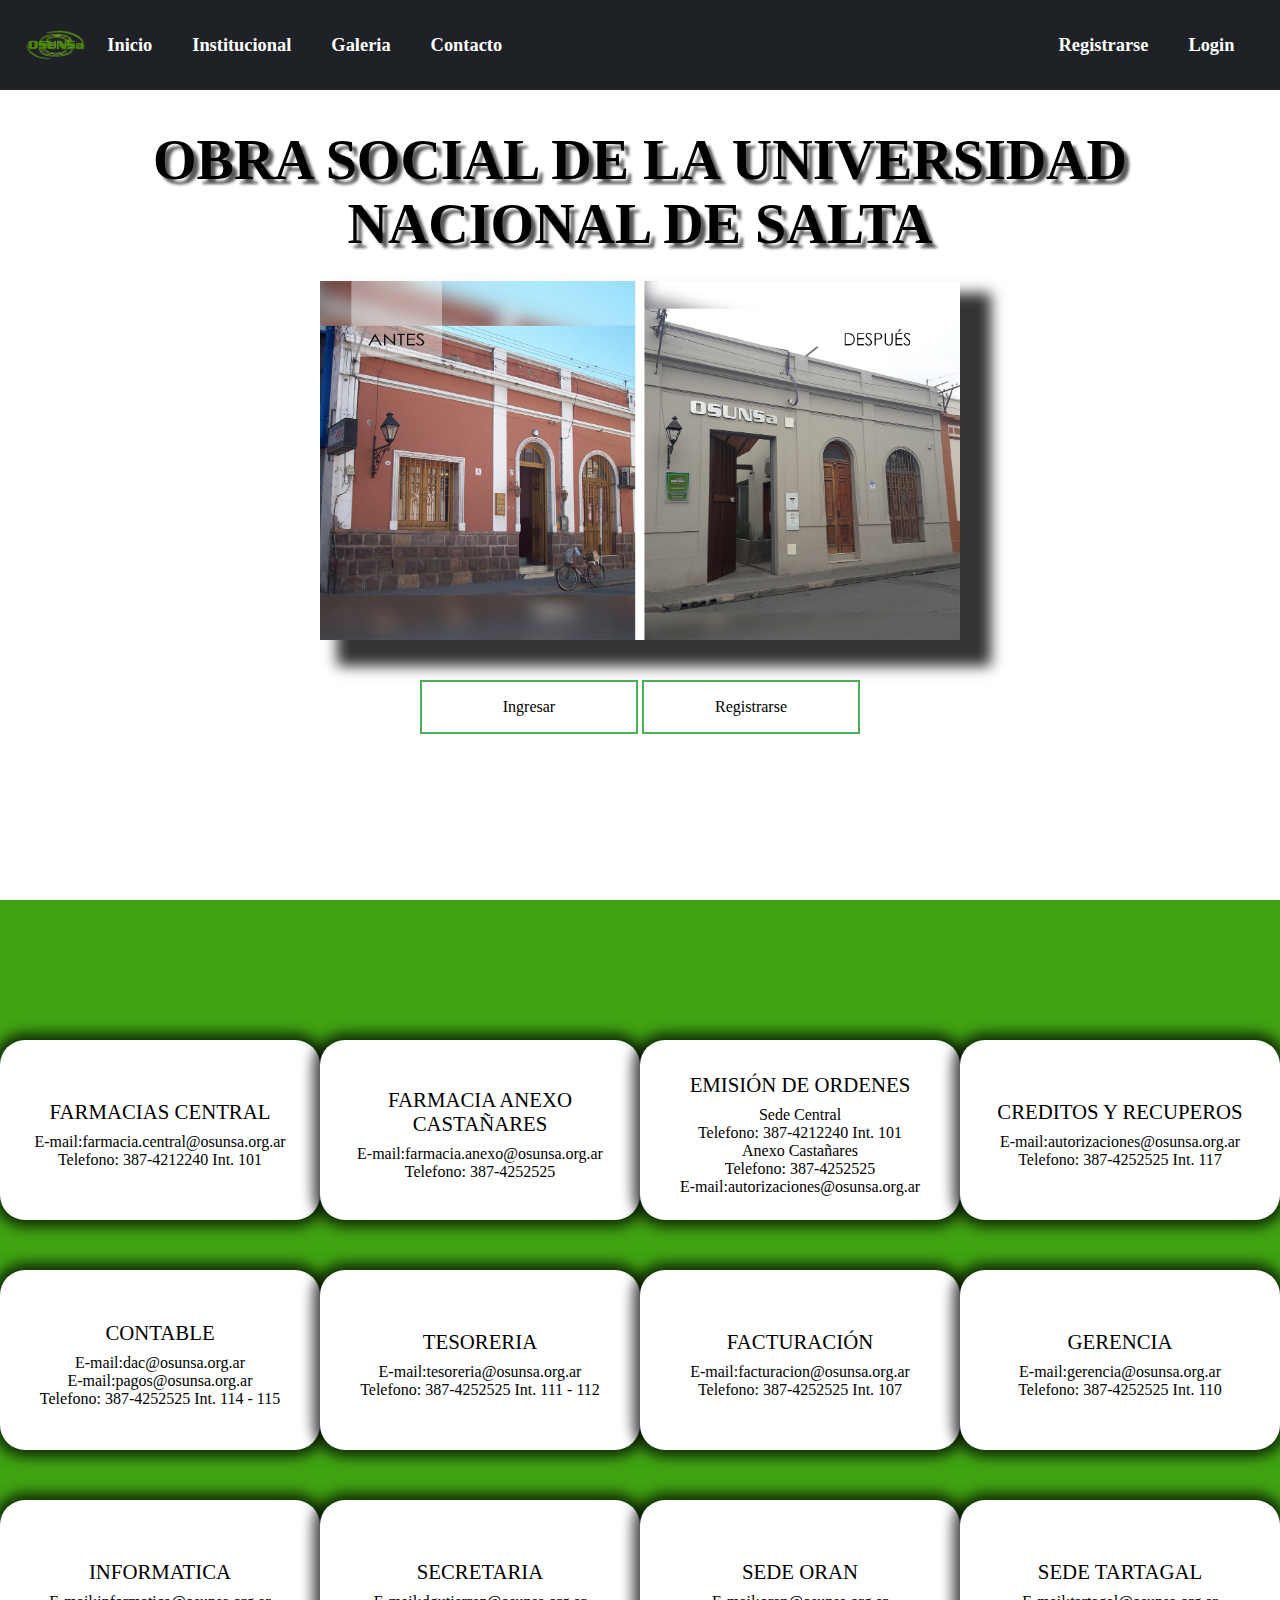
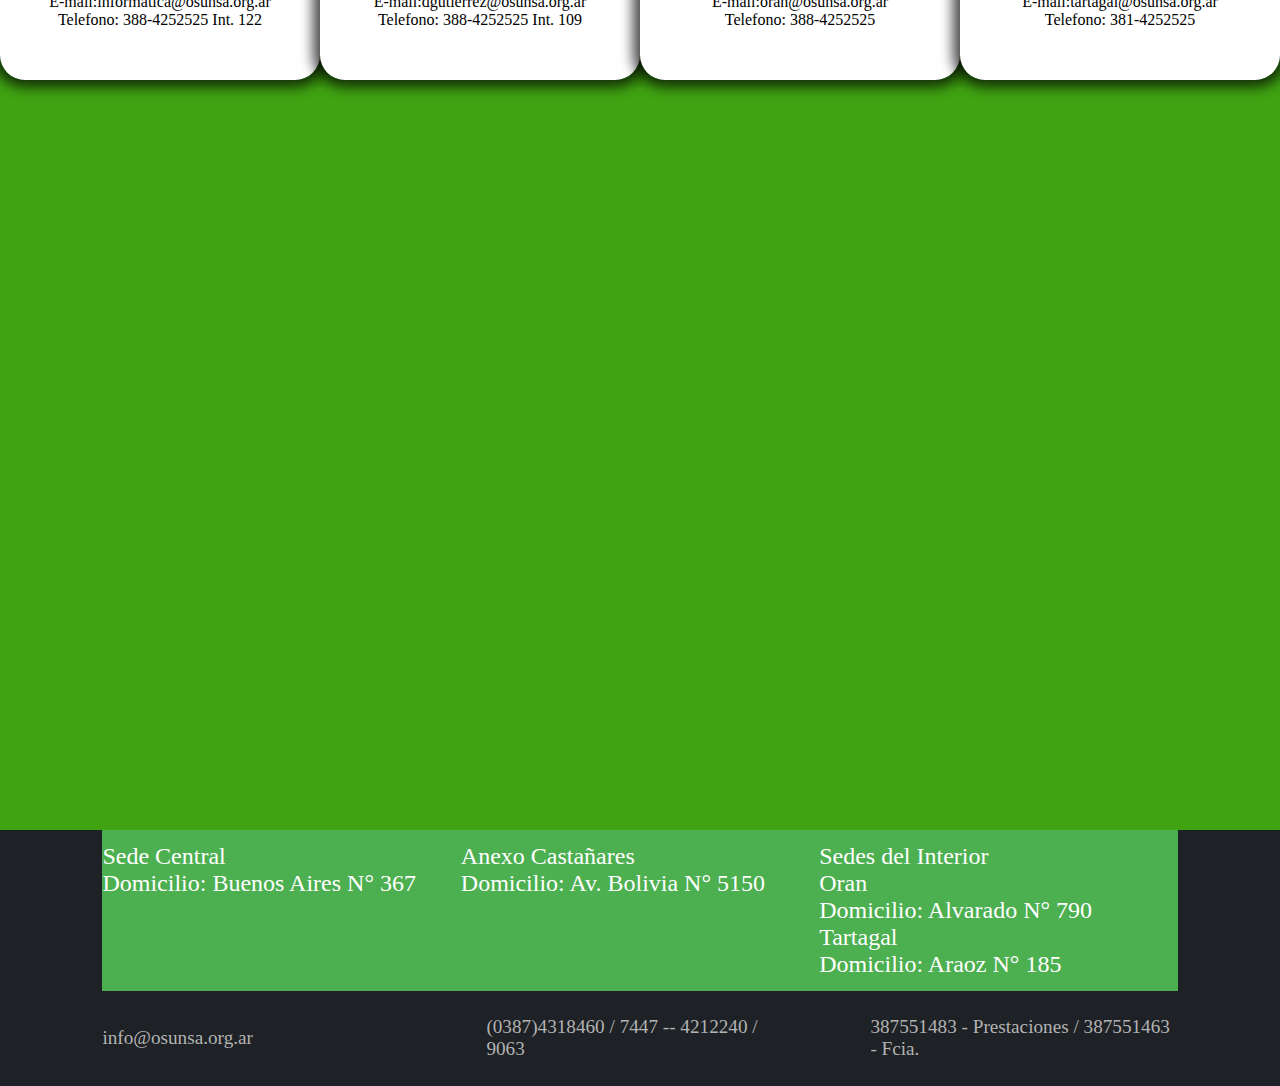
<file: index.html>
<html>
<head>
    <title>Obra Social de la UNSa.</title>
    <link rel="stylesheet" href="index.css">
    <meta name="viewport" content="width=device-width, initial-scale=1.0">
</head>
<body>
    <a name="inicio"></a>
    <header class="header" >
        <nav class="navbar">
            <div class="div-logo">
                <img class="logo-nav" src="./Images/logo-trans.png" alt="">
            </div>
            <ul class="ul-nav nav-menu">
                <li><a href="#inicio">Inicio</a></li>
                <li><a href="">Institucional</a>
                    <ul>
                        <li><a href="./nosotros.html">Quienes somos</a></li>
                        <li><a href="./autoridades.html">Autoridades</a></li>
                        <li><a href="./estatuto.html">Estatuto</a></li>
                        <!-- <li><a href="">Sedes</a></li>
                        <li><a href="">Horario de atención</a></li> -->
                    </ul>
                </li>
                <!-- <li><a href="">Afiliados</a>
                    <ul>
                        <li><a href="">Nuestros afiliados</a></li>
                        <li><a href="">Formularios</a></li>
                    </ul>
                </li>
                <li><a href="">Prestaciones</a>
                    <ul>
                        <li><a href="">Ordinarias</a></li>
                        <li><a href="">Asistenciales</a></li>
                        <li><a href="">Reciprocidad</a></li>
                        <li><a href="">Reintegros</a></li>
                        <li><a href="">Ayudas Sociales</a></li>
                    </ul>
                </li>
                <li><a href="">Programas</a></li>
                <li><a href="">Convenios</a>
                    <ul>
                        <li><a href="">Padrones</a></li>
                        <li><a href="">Clínicas y Sanatorios</a>
                            <ul>
                                <li><a href="">Asociación de Clinicas y Sanatorios</a></li>
                                <li><a href="">Clínica la Merced</a></li>
                                <li><a href="">Clinica San Antonio (Oran)</a></li>
                                <li><a href="">Hosp. Santa Clara</a></li>
                                <li><a href="">IMAC</a></li>
                                <li><a href="">Sanatorio El Carmen</a></li>
                                <li><a href="">Sanatorio San Roque</a></li>
                                <li><a href="">Sanatorio El Parque</a></li>
                            </ul>
                        </li>
                    </ul>
                </li>
                <li><a target="blank" href="http://osunsa.ddns.net:8081/sgapi/">Autogestión</a>
                    <ul>
                        <li><a href="">Sistema de Autogestión</a></li>
                        <li><a href="">Re empadronamiento Online</a></li>
                        <li><a href="">Formulario de Re empadronamiento</a></li>
                    </ul>
                </li>
                <li><a href="">Consulta Afiliación</a></li> -->


                <li><a href="./novedades.html">Galeria</a></li>
                <li><a href="./index.html#contacto">Contacto</a></li>
            </ul>    
            <ul class="ul-nav nav-login">     
                <li><a href="./registrarse.html">Registrarse</a></li>
                <li><a href="./login.html">Login</a></li>
            </ul>
        </nav>
        <div class="portada">
            <div>
                <h1 class="h1-portada">OBRA SOCIAL DE LA UNIVERSIDAD NACIONAL DE SALTA</h1>
            </div>
            <div class="div-img-portada">
                <img class="img-portada" src="./Images/osunsa-portada.jpg" alt="">
                <div class="div-button">
                <a class="button button1 margin" href="./login.html"> Ingresar </a>
                <a class="button button1 margin" href="./registrarse.html">Registrarse </a>
            </div>
            </div>
        </div>

    </header>
    <a name="contacto"></a>
    <section class="section-contact">
        <div class="conteiner-contact">
            <div class="line-contact">
                <div class="contact">
                    <p class="contact-titulo">Farmacias Central</p>
                    <p>E-mail:farmacia.central@osunsa.org.ar</p>
                    <p>Telefono: 387-4212240 Int. 101</p>
                </div>
                <div class="contact">
                    <p class="contact-titulo">Farmacia Anexo Castañares</p>
                    <p>E-mail:farmacia.anexo@osunsa.org.ar</p>
                    <p>Telefono: 387-4252525</p>
                </div>
                <div class="contact">
                    <p class="contact-titulo">Emisión de Ordenes</p>
                    <p>Sede Central</p>
                    <p>Telefono: 387-4212240 Int. 101</p>
                    <p>Anexo Castañares</p>
                    <p>Telefono: 387-4252525</p>
                    <!-- <p>E-mail:prestaciones.asistenciales@osunsa.org.ar</p> -->
                    <p>E-mail:autorizaciones@osunsa.org.ar</p>
                </div>
                <div class="contact">
                    <p class="contact-titulo">Creditos y Recuperos</p>
                    <p>E-mail:autorizaciones@osunsa.org.ar</p>
                    <p>Telefono: 387-4252525 Int. 117</p>
                </div>
            </div>
            <div class="line-contact">
                <div class="contact">
                    <p class="contact-titulo">Contable</p>
                    <p>E-mail:dac@osunsa.org.ar</p>
                    <p>E-mail:pagos@osunsa.org.ar</p>
                    <p>Telefono: 387-4252525 Int. 114 - 115</p>
                </div>
                <div class="contact">
                    <p class="contact-titulo">Tesoreria</p>
                    <p>E-mail:tesoreria@osunsa.org.ar</p>
                    <p>Telefono: 387-4252525 Int. 111 - 112</p>
                </div>
                <div class="contact">
                    <p class="contact-titulo">Facturación</p>
                    <p>E-mail:facturacion@osunsa.org.ar</p>
                    <p>Telefono: 387-4252525 Int. 107</p>
                </div>
                <div class="contact">
                    <p class="contact-titulo">Gerencia</p>
                    <p>E-mail:gerencia@osunsa.org.ar</p>
                    <p>Telefono: 387-4252525 Int. 110</p>
                </div>
            </div>
            <div class="line-contact">
                <div class="contact">
                    <p class="contact-titulo">Informatica</p>
                    <p>E-mail:informatica@osunsa.org.ar</p>
                    <p>Telefono: 388-4252525 Int. 122</p>
                </div>
                <div class="contact">
                    <p class="contact-titulo">Secretaria</p>
                    <p>E-mail:dgutierrez@osunsa.org.ar</p>
                    <p>Telefono: 388-4252525 Int. 109</p>
                </div>
                <div class="contact">
                    <p class="contact-titulo">Sede Oran</p>
                    <p>E-mail:oran@osunsa.org.ar</p>
                    <p>Telefono: 388-4252525</p>
                </div>
                <div class="contact">
                    <p class="contact-titulo">Sede Tartagal</p>
                    <p>E-mail:tartagal@osunsa.org.ar</p>
                    <p>Telefono: 381-4252525</p>
                </div>
            </div>
        </div>
    </section>
</body>
<footer>
    <div class="footer" >
        <div class="footer-domicilios">
            <div class="domicilio">
                <p>Sede Central</p>
                <p>Domicilio: Buenos Aires N° 367</p>
            </div>
            <div class="domicilio">
                <p>Anexo Castañares</p>
                <p>Domicilio: Av. Bolivia N° 5150</p>
            </div>
            <div class="domicilio">
                <p>Sedes del Interior</p>
                <p>Oran</p>
                <p>Domicilio: Alvarado N° 790</p>
                <p>Tartagal</p>
                <p>Domicilio: Araoz N° 185</p>
            </div>
        </div>
        <div class="footer-app">
            <p class="info">info@osunsa.org.ar</p>
            <p class="info">(0387)4318460 / 7447 -- 4212240 / 9063</p>
            <p class="info">387551483 - Prestaciones / 387551463 - Fcia.</p>
        </div>
    </div>
</footer>
</html>
</file>
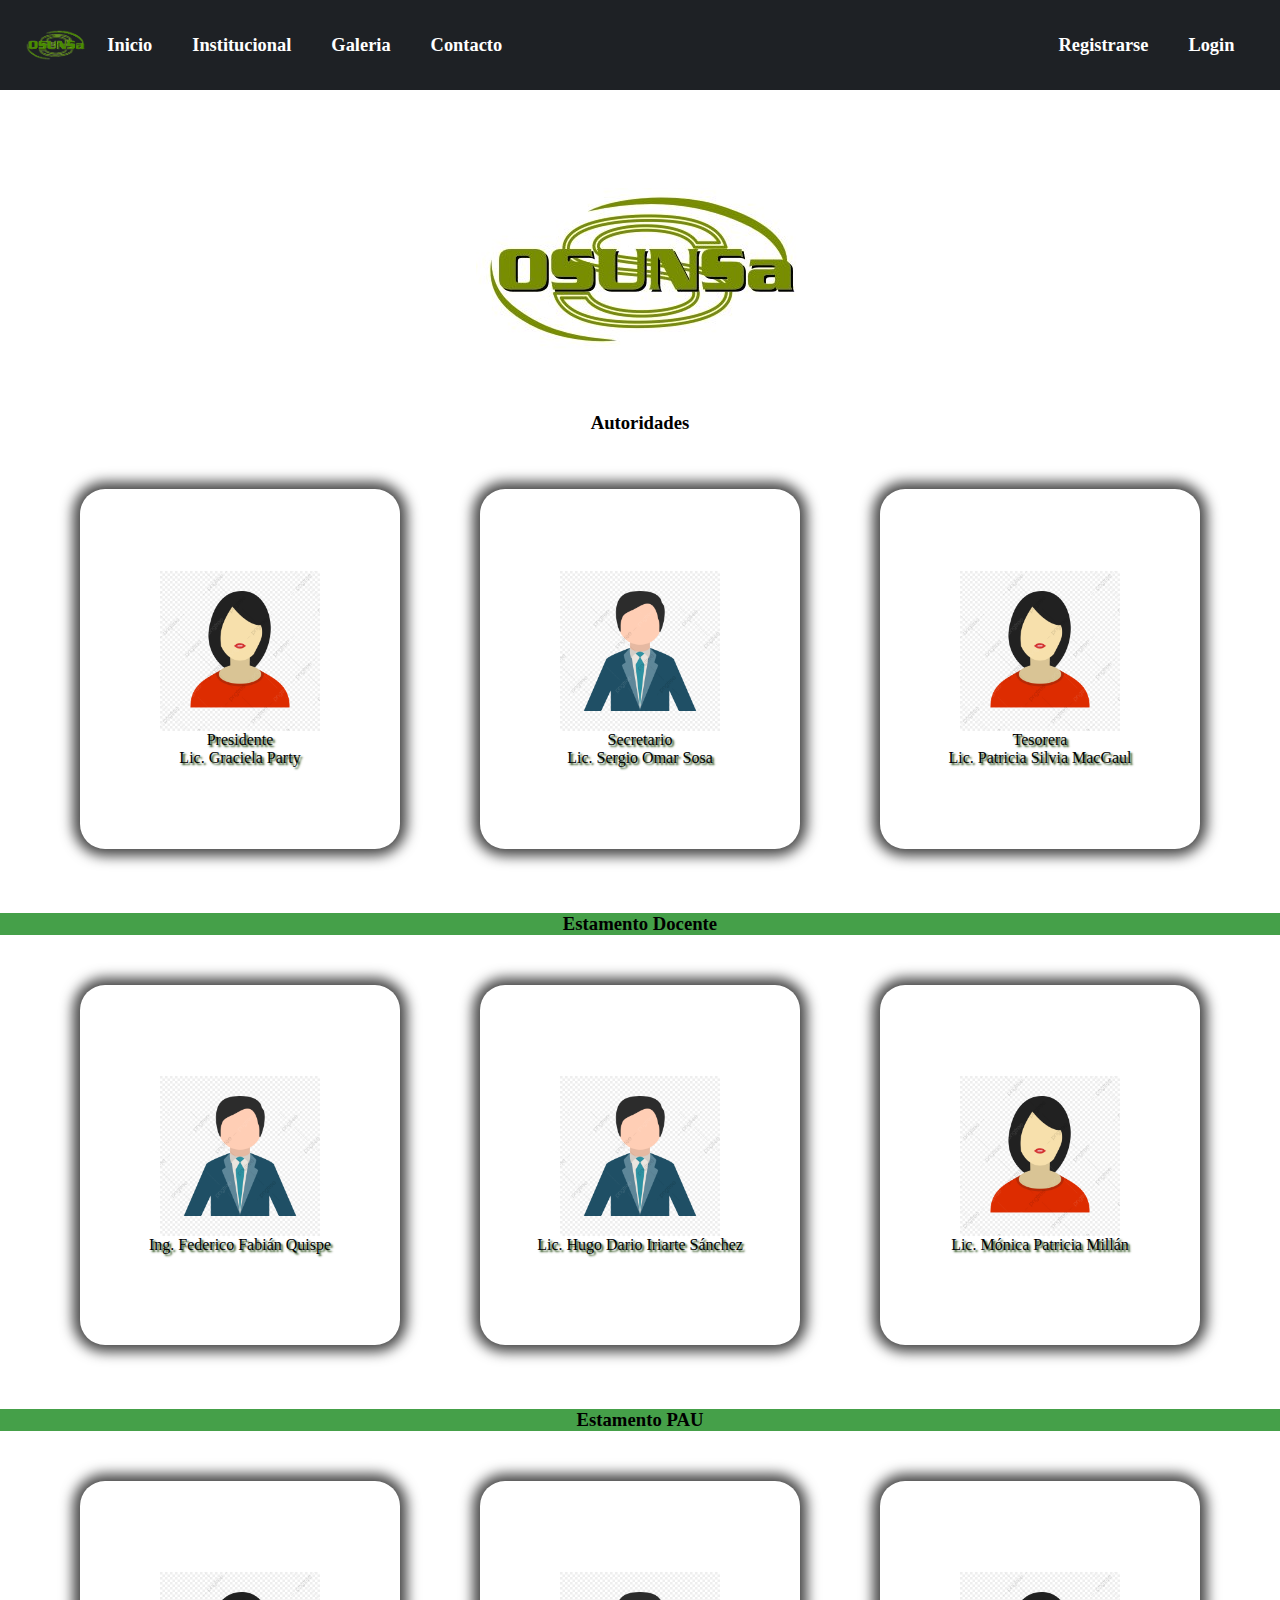
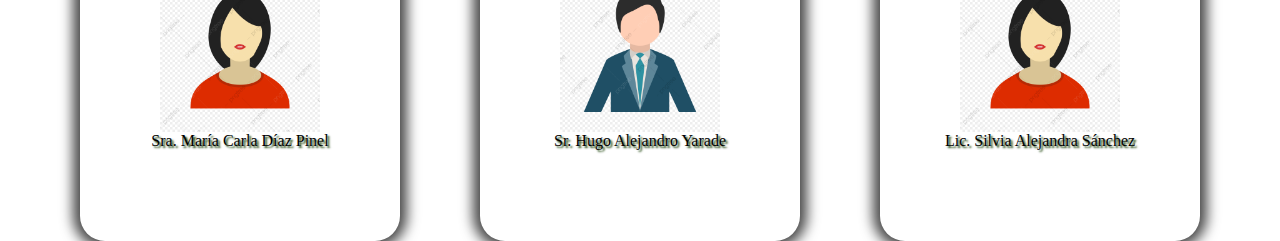
<file: autoridades.html>
<html>
<head>
    <title>Autoridades</title>
    <link rel="stylesheet" href="index.css">
    <meta name="viewport" content="width=device-width, initial-scale=1.0">
</head>

</html>
<body>
    <header class="header" >
        <nav class="navbar">
            <div class="div-logo">
                <img class="logo-nav" src="./Images/logo-trans.png" alt="">
            </div>
            <ul class="ul-nav nav-menu">
                <li><a href="./index.html">Inicio</a></li>
                <li><a href="">Institucional</a>
                    <ul>
                        <li><a href="./nosotros.html">Quienes somos</a></li>
                        <li><a href="./autoridades.html">Autoridades</a></li>
                        <li><a href="./estatuto.html">Estatuto</a></li>
                        <!-- <li><a href="">Sedes</a></li>
                        <li><a href="">Horario de atención</a></li> -->
                    </ul>
                </li>
                <!-- <li><a href="">Afiliados</a>
                    <ul>
                        <li><a href="">Nuestros afiliados</a></li>
                        <li><a href="">Formularios</a></li>
                    </ul>
                </li>
                <li><a href="">Prestaciones</a>
                    <ul>
                        <li><a href="">Ordinarias</a></li>
                        <li><a href="">Asistenciales</a></li>
                        <li><a href="">Reciprocidad</a></li>
                        <li><a href="">Reintegros</a></li>
                        <li><a href="">Ayudas Sociales</a></li>
                    </ul>
                </li>
                <li><a href="">Programas</a></li>
                <li><a href="">Convenios</a>
                    <ul>
                        <li><a href="">Padrones</a></li>
                        <li><a href="">Clínicas y Sanatorios</a>
                            <ul>
                                <li><a href="">Asociación de Clinicas y Sanatorios</a></li>
                                <li><a href="">Clínica la Merced</a></li>
                                <li><a href="">Clinica San Antonio (Oran)</a></li>
                                <li><a href="">Hosp. Santa Clara</a></li>
                                <li><a href="">IMAC</a></li>
                                <li><a href="">Sanatorio El Carmen</a></li>
                                <li><a href="">Sanatorio San Roque</a></li>
                                <li><a href="">Sanatorio El Parque</a></li>
                            </ul>
                        </li>
                    </ul>
                </li>
                <li><a target="blank" href="http://osunsa.ddns.net:8081/sgapi/">Autogestión</a>
                    <ul>
                        <li><a href="">Sistema de Autogestión</a></li>
                        <li><a href="">Re empadronamiento Online</a></li>
                        <li><a href="">Formulario de Re empadronamiento</a></li>
                    </ul>
                </li>
                <li><a href="">Consulta Afiliación</a></li> -->
                <li><a href="./novedades.html">Galeria</a></li>
                <li><a href="./index.html#contacto">Contacto</a></li>
            </ul>    
            <ul class="ul-nav nav-login">     
                <li><a href="./registrarse.html">Registrarse</a></li>
                <li><a href="./login.html">Login</a></li>
            </ul>           
        </nav>
        <div class="portada">
            <div class="reg reg1">
                <div class="registro">
                  <img src="Images/logo_osunsa2.jpg"  alt="" >
                </div>
            </div>
            <h3> Autoridades</h3>
            <div class="section-autoridad">
                <div class="autoridad">
                    <div class="director">
                   
                        <img  class= "fotodirector"src="./Images/avatarmujer.jpg" alt="Image did not load...">
                          
                        <p class="cdtitulo">Presidente</p>
                        <p class="cdtitulo">Lic. Graciela Party</p>
                        
                       </div>
                       <div class="director">
                   
                        <img  class= "fotodirector"src="./Images/avatarvaron.jpg" alt="Image did not load...">
                          
                        <p class="cdtitulo">Secretario</p>
                        <p class="cdtitulo">Lic. Sergio Omar Sosa</p>
                        
                       </div>
                       <div class="director">
                   
                        <img  class= "fotodirector"src="./Images/avatarmujer.jpg" alt="Image did not load...">
                          
                        <p class="cdtitulo">Tesorera</p>
                        <p class="cdtitulo">Lic. Patricia Silvia MacGaul</p>
                        
                       </div>
        
        
        
                </div>
               
                <div class="titulo">
                   <h3 class="cdtitulo"> Estamento Docente</h3>
                </div>
                <div class="autoridad">
                    <div class="director">
                   
                        <img  class= "fotodirector"src="./Images/avatarvaron.jpg" alt="Image did not load...">
                          
                      
                        <p class="cdtitulo">Ing.  Federico Fabián Quispe</p>
                        
                       </div>
                       <div class="director">
                   
                        <img  class= "fotodirector"src="./Images/avatarvaron.jpg" alt="Image did not load...">
                          
                       
                        <p class="cdtitulo">Lic. Hugo Dario Iriarte Sánchez</p>
                        
                       </div>
                       <div class="director">
                   
                        <img  class= "fotodirector"src="./Images/avatarmujer.jpg" alt="Image did not load...">
                          
                        <p class="cdtitulo">Lic. Mónica Patricia Millán</p>
                        
                       </div>
        
        
        
                </div>
                <div class="titulo">
                    <h3 class="cdtitulo"> Estamento PAU</h3>
                 </div>
                 <div class="autoridad">
                    <div class="director">
                   
                        <img  class= "fotodirector"src="./Images/avatarmujer.jpg" alt="Image did not load...">
                          
                  
                        <p class="cdtitulo">Sra. María Carla Díaz Pinel</p>
                        
                       </div>
                       <div class="director">
                   
                        <img  class= "fotodirector"src="./Images/avatarvaron.jpg" alt="Image did not load...">
                         
                        <p class="cdtitulo">Sr. Hugo Alejandro Yarade</p>
                        
                       </div>
                       <div class="director">
                   
                        <img  class= "fotodirector"src="./Images/avatarmujer.jpg" alt="Image did not load...">
                          
                        <p class="cdtitulo">Lic. Silvia Alejandra  Sánchez</p>
                        
                       </div>
        
        
        
                </div>
        
             </div>
        </div>
        <!-- <div class="padre">
            <div class="hijo">
            <div class="fotodirector">
                <img src="/Images/logo_osunsa2.jpg" alt="">
            </div>
            <h3 class="cdtitulo"> Presidente</h3>
            <h4 class="cdnombre">Lic. Party Graciela</h4>
        </div>
        <div class="hijo">
            <div class="fotodirector">

            </div>
            <h3 class="cdtitulo"> Presidente</h3>
            <h4 class="cdnombre">Lic. Party Graciela</h4>
        </div>
        <div class="hijo">
            <div class="fotodirector">

            </div>
            <h3 class="cdtitulo"> Presidente</h3>
            <h4 class="cdnombre">Lic. Party Graciela</h4>
        </div>
        <div class="hijo">
            <div class="fotodirector">

            </div>
            <h3 class="cdtitulo"> Presidente</h3>
            <h4 class="cdnombre">Lic. Party Graciela</h4>
        </div>
        <div class="hijo">
            <div class="fotodirector">

            </div>
            <h3 class="cdtitulo"> Presidente</h3>
            <h4 class="cdnombre">Lic. Party Graciela</h4>
        </div>
        <div class="hijo">
            <div class="fotodirector">

            </div>
            <h3 class="cdtitulo"> Presidente</h3>
            <h4 class="cdnombre">Lic. Party Graciela</h4>
        </div>

        </div> -->
        
    </header>  
</body>
</html>
</html>
</file>
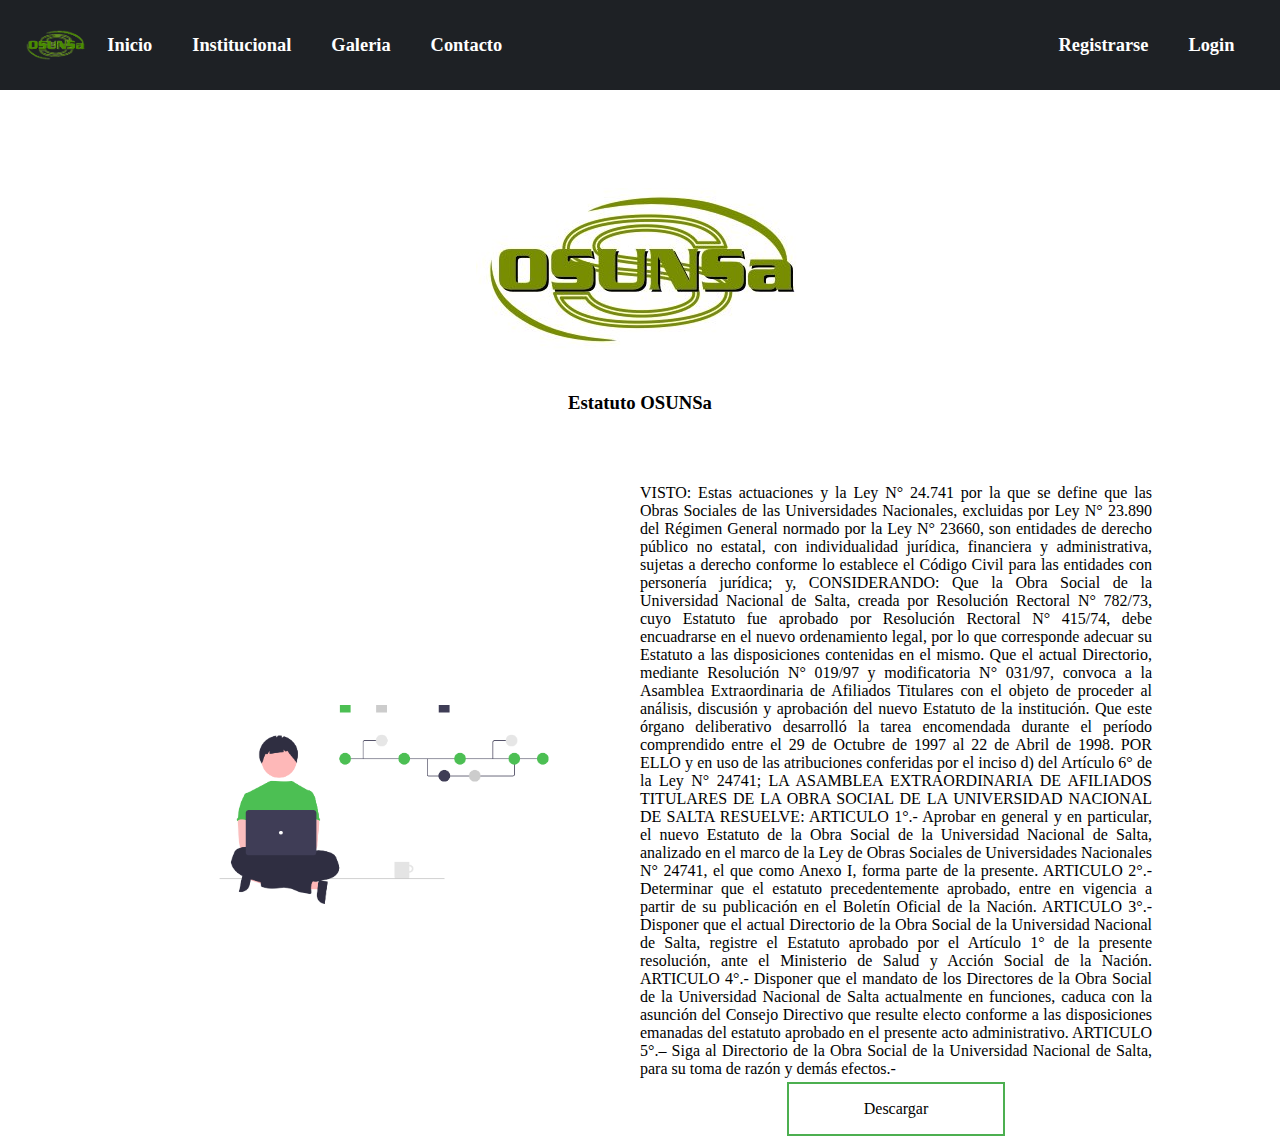
<file: estatuto.html>
<html>
<head>
    <title>Estatuto</title>
    <link rel="stylesheet" href="index.css">
    <meta name="viewport" content="width=device-width, initial-scale=1.0">    
</head>
<body>
    <header class="header" >
        <nav class="navbar">
            <div class="div-logo">
                <img class="logo-nav" src="./Images/logo-trans.png" alt="">
            </div>
            <ul class="ul-nav nav-menu">
                <li><a href="./index.html">Inicio</a></li>
                <li><a href="">Institucional</a>
                    <ul>
                        <li><a href="./nosotros.html">Quienes somos</a></li>
                        <li><a href="./autoridades.html">Autoridades</a></li>
                        <li><a href="./estatuto.html">Estatuto</a></li>
                        <!-- <li><a href="">Sedes</a></li> -->
                        <!-- <li><a href="">Horario de atención</a></li> -->
                    </ul>
                </li>
                <!-- <li><a href="">Afiliados</a>
                    <ul>
                        <li><a href="">Nuestros afiliados</a></li>
                        <li><a href="">Formularios</a></li>
                    </ul>
                </li>
                <li><a href="">Prestaciones</a>
                    <ul>
                        <li><a href="">Ordinarias</a></li>
                        <li><a href="">Asistenciales</a></li>
                        <li><a href="">Reciprocidad</a></li>
                        <li><a href="">Reintegros</a></li>
                        <li><a href="">Ayudas Sociales</a></li>
                    </ul>
                </li>
                <li><a href="">Programas</a></li>
                <li><a href="">Convenios</a>
                    <ul>
                        <li><a href="">Padrones</a></li>
                        <li><a href="">Clínicas y Sanatorios</a>
                            <ul>
                                <li><a href="">Asociación de Clinicas y Sanatorios</a></li>
                                <li><a href="">Clínica la Merced</a></li>
                                <li><a href="">Clinica San Antonio (Oran)</a></li>
                                <li><a href="">Hosp. Santa Clara</a></li>
                                <li><a href="">IMAC</a></li>
                                <li><a href="">Sanatorio El Carmen</a></li>
                                <li><a href="">Sanatorio San Roque</a></li>
                                <li><a href="">Sanatorio El Parque</a></li>
                            </ul>
                        </li>
                    </ul>
                </li>
                <li><a target="blank" href="http://osunsa.ddns.net:8081/sgapi/">Autogestión</a>
                    <ul>
                        <li><a href="">Sistema de Autogestión</a></li>
                        <li><a href="">Re empadronamiento Online</a></li>
                        <li><a href="">Formulario de Re empadronamiento</a></li>
                    </ul>
                </li>
                <li><a href="">Consulta Afiliación</a></li> -->
                <li><a href="./novedades.html">Galeria</a></li>
                <li><a href="./index.html#contacto">Contacto</a></li>
            </ul>    
            <ul class="ul-nav nav-login">     
                <li><a href="./registrarse.html">Registrarse</a></li>
                <li><a href="./login.html">Login</a></li>
            </ul>           
        </nav>
        <div class="portada">
            <div class="reg reg1">
                <div class="registro">
                  <img src="Images/logo_osunsa2.jpg"  alt="" >
                  <h3 class="margin">Estatuto OSUNSa </h3>
                </div>
            </div>
            <div class="registro3">    
                <div class="registro4">   
                <img class="img-estatuto" src="Images/autogestion.png"  alt="" >
            </div> 
                <div class="registro4">
                    <p class="parrafo">
                        VISTO:
Estas actuaciones y la Ley N° 24.741 por la que se define que las Obras Sociales de las Universidades Nacionales, excluidas por Ley N° 23.890 del Régimen General normado por la Ley N° 23660, son entidades de derecho público no estatal, con individualidad jurídica, financiera y administrativa, sujetas a derecho conforme lo establece el Código Civil para las entidades con personería jurídica; y,

CONSIDERANDO:
Que la Obra Social de la Universidad Nacional de Salta, creada por Resolución Rectoral N° 782/73, cuyo Estatuto fue aprobado por Resolución Rectoral N° 415/74, debe encuadrarse en el nuevo ordenamiento legal, por lo que corresponde adecuar su Estatuto a las disposiciones contenidas en el mismo.

Que el actual Directorio, mediante Resolución N° 019/97 y modificatoria N° 031/97, convoca a la Asamblea Extraordinaria de Afiliados Titulares con el objeto de proceder al análisis, discusión y aprobación del nuevo Estatuto de la institución.

Que este órgano deliberativo desarrolló la tarea encomendada durante el período comprendido entre el 29 de Octubre de 1997 al 22 de Abril de 1998.

POR ELLO y en uso de las atribuciones conferidas por el inciso d) del Artículo 6° de la Ley N° 24741;


LA ASAMBLEA EXTRAORDINARIA DE AFILIADOS TITULARES DE LA OBRA SOCIAL DE LA UNIVERSIDAD NACIONAL DE SALTA
RESUELVE:
ARTICULO 1°.- Aprobar en general y en particular, el nuevo Estatuto de la Obra Social de la Universidad Nacional de Salta, analizado en el marco de la Ley de Obras Sociales de Universidades Nacionales N° 24741, el que como Anexo I, forma parte de la presente.

ARTICULO 2°.- Determinar que el estatuto precedentemente aprobado, entre en vigencia a partir de su publicación en el Boletín Oficial de la Nación.

ARTICULO 3°.- Disponer que el actual Directorio de la Obra Social de la Universidad Nacional de Salta, registre el Estatuto aprobado por el Artículo 1° de la presente resolución, ante el Ministerio de Salud y Acción Social de la Nación.

ARTICULO 4°.- Disponer que el mandato de los Directores de la Obra Social de la Universidad Nacional de Salta actualmente en funciones, caduca con la asunción del Consejo Directivo que resulte electo conforme a las disposiciones emanadas del estatuto aprobado en el presente acto administrativo.

ARTICULO 5°.– Siga al Directorio de la Obra Social de la Universidad Nacional de Salta, para su toma de razón y demás efectos.-
                    </p>

                    <a class="button button1" href="">Descargar </a>
                </div>
           
        </div>
    </header>  
</body>
</html>
</file>
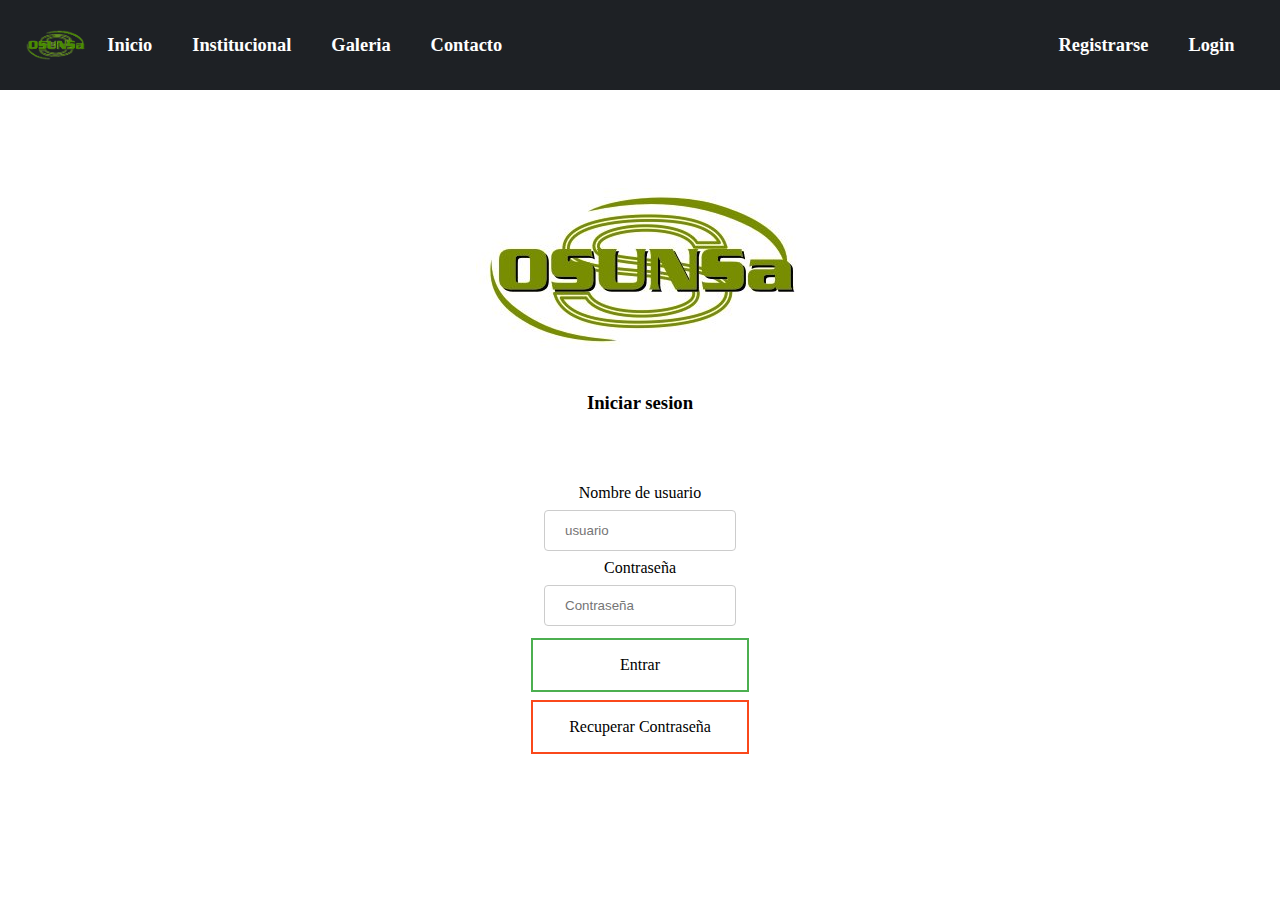
<file: login.html>
<html>
<head>
    <title>Login</title>
    <link rel="stylesheet" href="index.css">
    <meta name="viewport" content="width=device-width, initial-scale=1.0">    
</head>
<body>
    <header class="header" >
        <nav class="navbar">
            <div class="div-logo">
                <img class="logo-nav" src="./Images/logo-trans.png" alt="">
            </div>
            <ul class="ul-nav nav-menu">
                <li><a href="./index.html">Inicio</a></li>
                <li><a href="">Institucional</a>
                    <ul>
                        <li><a href="./nosotros.html">Quienes somos</a></li>
                        <li><a href="./autoridades.html">Autoridades</a></li>
                        <li><a href="./estatuto.html">Estatuto</a></li>
                        <!-- <li><a href="">Sedes</a></li>
                        <li><a href="">Horario de atención</a></li> -->
                    </ul>
                </li>
                <!-- <li><a href="">Afiliados</a>
                    <ul>
                        <li><a href="">Nuestros afiliados</a></li>
                        <li><a href="">Formularios</a></li>
                    </ul>
                </li>
                <li><a href="">Prestaciones</a>
                    <ul>
                        <li><a href="">Ordinarias</a></li>
                        <li><a href="">Asistenciales</a></li>
                        <li><a href="">Reciprocidad</a></li>
                        <li><a href="">Reintegros</a></li>
                        <li><a href="">Ayudas Sociales</a></li>
                    </ul>
                </li>
                <li><a href="">Programas</a></li>
                <li><a href="">Convenios</a>
                    <ul>
                        <li><a href="">Padrones</a></li>
                        <li><a href="">Clínicas y Sanatorios</a>
                            <ul>
                                <li><a href="">Asociación de Clinicas y Sanatorios</a></li>
                                <li><a href="">Clínica la Merced</a></li>
                                <li><a href="">Clinica San Antonio (Oran)</a></li>
                                <li><a href="">Hosp. Santa Clara</a></li>
                                <li><a href="">IMAC</a></li>
                                <li><a href="">Sanatorio El Carmen</a></li>
                                <li><a href="">Sanatorio San Roque</a></li>
                                <li><a href="">Sanatorio El Parque</a></li>
                            </ul>
                        </li>
                    </ul>
                </li>
                <li><a target="blank" href="http://osunsa.ddns.net:8081/sgapi/">Autogestión</a>
                    <ul>
                        <li><a href="">Sistema de Autogestión</a></li>
                        <li><a href="">Re empadronamiento Online</a></li>
                        <li><a href="">Formulario de Re empadronamiento</a></li>
                    </ul>
                </li>
                <li><a href="">Consulta Afiliación</a></li> -->
                <li><a href="./novedades.html">Galeria</a></li>
                <li><a href="./index.html#contacto">Contacto</a></li>
            </ul>    
            <ul class="ul-nav nav-login">     
                <li><a href="./registrarse.html">Registrarse</a></li>
                <li><a href="./login.html">Login</a></li>
            </ul>           
        </nav>
        <div class="portada">
            <div class="reg reg1">
                <div class="registro">
                  <img src="Images/logo_osunsa2.jpg"  alt="" >
                  <h3 class="margin">Iniciar sesion </h3>
                </div>
            </div>
            <div class="reg">
                <div class="registro">
                    <label class="label-login" for="fname">Nombre de usuario</label>
                    <input class="input" type="text" id="fname" name="firstname" placeholder="usuario">
                    
                    <label class="label-login" for="fname">Contraseña</label>
                    <input class="input" type="text" id="fname" name="firstname" placeholder="Contraseña">
            
                    <a class="button button1">Entrar</a>
                    <a class="button button2">Recuperar Contraseña</a>
                </div>
            </div>
        </div>
    </header>  
</body>
</html>
</file>
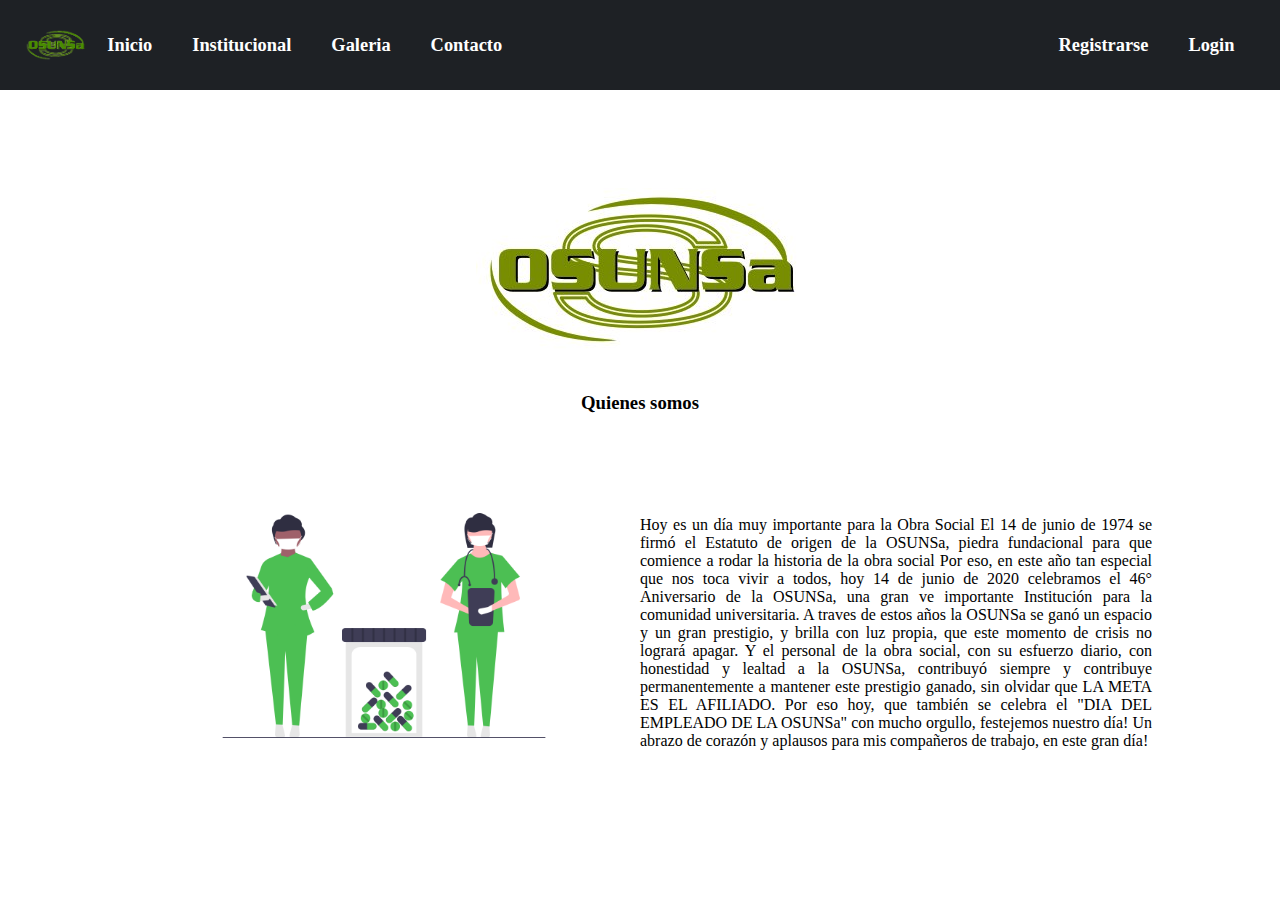
<file: nosotros.html>
<!-- <html>
    <header>
        <link rel="stylesheet" href="index.css">
    </header> -->

<html>
        <head>
            <title>Nosotros</title>
            <link rel="stylesheet" href="index.css">
            <meta name="viewport" content="width=device-width, initial-scale=1.0">    
        </head>
        <body>
            <header class="header" >
                <nav class="navbar">
                    <div class="div-logo">
                        <img class="logo-nav" src="./Images/logo-trans.png" alt="">
                    </div>
                    <ul class="ul-nav nav-menu">
                        <li><a href="./index.html">Inicio</a></li>
                        <li><a href="">Institucional</a>
                            <ul>
                                <li><a href="./nosotros.html">Quienes somos</a></li>
                                <li><a href="./autoridades.html">Autoridades</a></li>
                                <li><a href="./estatuto.html">Estatuto</a></li>
                                <!-- <li><a href="">Sedes</a></li>
                                <li><a href="">Horario de atención</a></li> -->
                            </ul>
                        </li>
                        <!-- <li><a href="">Afiliados</a>
                            <ul>
                                <li><a href="">Nuestros afiliados</a></li>
                                <li><a href="">Formularios</a></li>
                            </ul>
                        </li>
                        <li><a href="">Prestaciones</a>
                            <ul>
                                <li><a href="">Ordinarias</a></li>
                                <li><a href="">Asistenciales</a></li>
                                <li><a href="">Reciprocidad</a></li>
                                <li><a href="">Reintegros</a></li>
                                <li><a href="">Ayudas Sociales</a></li>
                            </ul>
                        </li>
                        <li><a href="">Programas</a></li>
                        <li><a href="">Convenios</a>
                            <ul>
                                <li><a href="">Padrones</a></li>
                                <li><a href="">Clínicas y Sanatorios</a>
                                    <ul>
                                        <li><a href="">Asociación de Clinicas y Sanatorios</a></li>
                                        <li><a href="">Clínica la Merced</a></li>
                                        <li><a href="">Clinica San Antonio (Oran)</a></li>
                                        <li><a href="">Hosp. Santa Clara</a></li>
                                        <li><a href="">IMAC</a></li>
                                        <li><a href="">Sanatorio El Carmen</a></li>
                                        <li><a href="">Sanatorio San Roque</a></li>
                                        <li><a href="">Sanatorio El Parque</a></li>
                                    </ul>
                                </li>
                            </ul>
                        </li>
                        <li><a target="blank" href="http://osunsa.ddns.net:8081/sgapi/">Autogestión</a>
                            <ul>
                                <li><a href="">Sistema de Autogestión</a></li>
                                <li><a href="">Re empadronamiento Online</a></li>
                                <li><a href="">Formulario de Re empadronamiento</a></li>
                            </ul>
                        </li>
                        <li><a href="">Consulta Afiliación</a></li> -->
                        <li><a href="./novedades.html">Galeria</a></li>
                        <li><a href="./index.html#contacto">Contacto</a></li>
                    </ul>    
                    <ul class="ul-nav nav-login">     
                        <li><a href="./registrarse.html">Registrarse</a></li>
                        <li><a href="./login.html">Login</a></li>
                    </ul>           
                </nav>
                <!-- <div class="portada">
                    <div class="reg reg1">
                        <div class="registro">
                          <img src="Images/logo_osunsa2.jpg"  alt="" >
                          <h3 class="margin">Quienes somos </h3>
                        </div>
                    </div>
                    <div class="reg">
                        <div class="registro2">
                        <p class="parrafo">
                            Hoy es un día muy importante para la Obra Social
                            El 14 de junio de 1974 se firmó el Estatuto de origen de la OSUNSa,
                            piedra fundacional para que comience a rodar la historia de la obra social
                            Por eso, en este año tan especial que nos toca vivir a todos, 
                            hoy 14 de junio de 2020 celebramos el 46° Aniversario de la OSUNSa,
                            una gran ve importante Institución para la comunidad universitaria.
                            A traves de estos años la OSUNSa se ganó un espacio y un gran prestigio,
                            y brilla con luz propia, que este momento de crisis no logrará apagar.
                            Y el personal de la obra social, con su esfuerzo diario, con honestidad
                            y lealtad a la OSUNSa, contribuyó siempre y contribuye permanentemente
                            a mantener este prestigio ganado, sin olvidar que LA META ES EL AFILIADO. 
                            Por eso hoy, que también se celebra el "DIA DEL EMPLEADO DE LA OSUNSa"
                            con mucho orgullo, festejemos nuestro día!
                            Un abrazo de corazón y aplausos para mis compañeros de trabajo,
                            en este gran día!
                           
                            
                        </p>
                        <p>
                            Mirta Raquel Escalante
                            Gerente
                        </p>
                        </div>
                    </div>
                </div> -->
                <div class="portada">
                    <div class="reg reg1">
                        <div class="registro">
                          <img src="Images/logo_osunsa2.jpg"  alt="" >
                          <h3 class="margin">Quienes somos </h3>
                        </div>
                    </div>
                    <div class="registro3">    
                        <div class="registro4">   
                        <img class="img-estatuto" src="Images/atencion.png"  alt="" >
                    </div> 
                        <div class="registro4">
                            <p class="parrafo">
                                Hoy es un día muy importante para la Obra Social
                                El 14 de junio de 1974 se firmó el Estatuto de origen de la OSUNSa,
                                piedra fundacional para que comience a rodar la historia de la obra social
                                Por eso, en este año tan especial que nos toca vivir a todos, 
                                hoy 14 de junio de 2020 celebramos el 46° Aniversario de la OSUNSa,
                                una gran ve importante Institución para la comunidad universitaria.
                                A traves de estos años la OSUNSa se ganó un espacio y un gran prestigio,
                                y brilla con luz propia, que este momento de crisis no logrará apagar.
                                Y el personal de la obra social, con su esfuerzo diario, con honestidad
                                y lealtad a la OSUNSa, contribuyó siempre y contribuye permanentemente
                                a mantener este prestigio ganado, sin olvidar que LA META ES EL AFILIADO. 
                                Por eso hoy, que también se celebra el "DIA DEL EMPLEADO DE LA OSUNSa"
                                con mucho orgullo, festejemos nuestro día!
                                Un abrazo de corazón y aplausos para mis compañeros de trabajo,
                                en este gran día!
                            </p>
    
                        </div>
                   
                </div>
            </header>  
        </body>
</html>
<!-- </html> -->
</file>
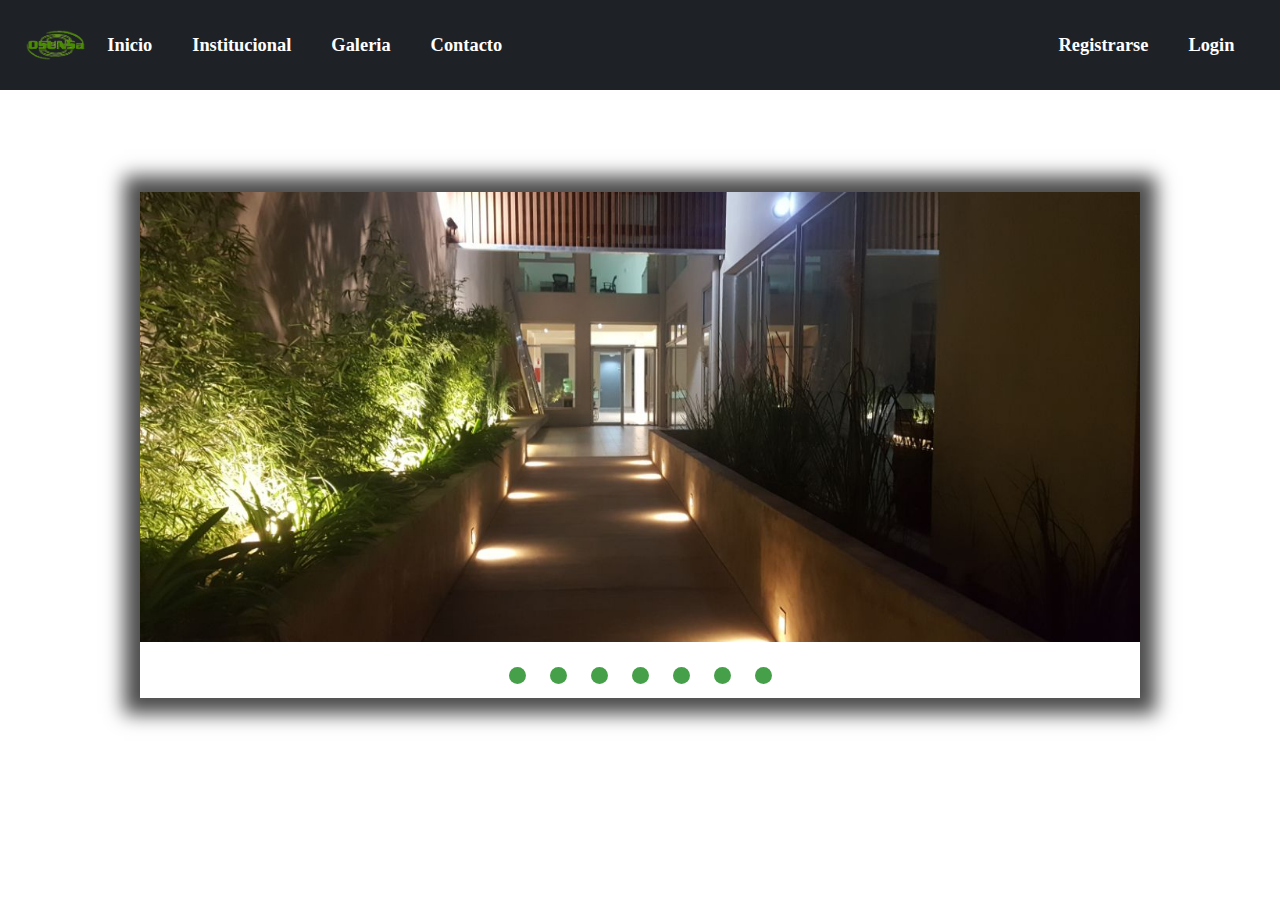
<file: novedades.html>
<html>
    <head>
        <title>Galeria</title>
        <link rel="stylesheet" href="index.css">
        <meta name="viewport" content="width=device-width, initial-scale=1.0">
    </head>
    <body>  
        <nav class="navbar">
            <div class="div-logo">
                <img class="logo-nav" src="./Images/logo-trans.png" alt="">
            </div>
            <ul class="ul-nav nav-menu">
                  <li><a href="./index.html">Inicio</a></li>
                  <li><a href="">Institucional</a>
                      <ul>
                        <li><a href="./nosotros.html">Quienes somos</a></li>
                        <li><a href="./autoridades.html">Autoridades</a></li>
                        <li><a href="./estatuto.html">Estatuto</a></li>
                          <!-- <li><a href="">Sedes</a></li>
                          <li><a href="">Horario de atención</a></li> -->
                      </ul>
                  </li>
                  <!-- <li><a href="">Afiliados</a>
                      <ul>
                          <li><a href="">Nuestros afiliados</a></li>
                          <li><a href="">Formularios</a></li>
                      </ul>
                  </li>
                  <li><a href="">Prestaciones</a>
                      <ul>
                          <li><a href="">Ordinarias</a></li>
                          <li><a href="">Asistenciales</a></li>
                          <li><a href="">Reciprocidad</a></li>
                          <li><a href="">Reintegros</a></li>
                          <li><a href="">Ayudas Sociales</a></li>
                      </ul>
                  </li>
                  <li><a href="">Programas</a></li>
                  <li><a href="">Convenios</a>
                      <ul>
                          <li><a href="">Padrones</a></li>
                          <li><a href="">Clínicas y Sanatorios</a>
                              <ul>
                                  <li><a href="">Asociación de Clinicas y Sanatorios</a></li>
                                  <li><a href="">Clínica la Merced</a></li>
                                  <li><a href="">Clinica San Antonio (Oran)</a></li>
                                  <li><a href="">Hosp. Santa Clara</a></li>
                                  <li><a href="">IMAC</a></li>
                                  <li><a href="">Sanatorio El Carmen</a></li>
                                  <li><a href="">Sanatorio San Roque</a></li>
                                  <li><a href="">Sanatorio El Parque</a></li>
                              </ul>
                          </li>
                      </ul>
                  </li>
                  <li><a target="blank" href="http://osunsa.ddns.net:8081/sgapi/">Autogestión</a>
                      <ul>
                          <li><a href="">Sistema de Autogestión</a></li>
                          <li><a href="">Re empadronamiento Online</a></li>
                          <li><a href="">Formulario de Re empadronamiento</a></li>
                      </ul>
                  </li>
                  <li><a href="">Consulta Afiliación</a></li> -->
                  <li><a href="">Galeria</a></li>
                  <li><a href="./index.html#contacto">Contacto</a></li>
                </ul>    
                <ul class="ul-nav nav-login">     
                    <li><a href="./registrarse.html">Registrarse</a></li>
                    <li><a href="./login.html">Login</a></li>
                </ul>             
        </nav>
        <div class="pag">
            <div class="container">  
                <ul class="slider">
                  <li id="slide1">
                    <img src="./Images/osunsa3.jpg"/>
                  </li>
                  <li id="slide2">
                    <img src="./Images/osunsa.jpg">
                  </li>
                  <li id="slide3">
                    <img src="./Images/osunsa2.jpg"/>
                  </li>                  
                  <li id="slide4">
                    <img src="./Images/osunsa4.jpg"/>
                  </li>
                  <li id="slide5">
                    <img src="./Images/osunsa5.jpg"/>
                  </li>
                  <li id="slide6">
                    <img src="./Images/osunsa6.jpg"/>
                  </li>
                  <li id="slide7">
                    <img src="./Images/osunsa7.jpg"/>
                  </li>
                </ul>                
                <ul class="menu">
                  <li>
                    <a href="#slide1"></a>
                  </li>
                  <li>
                    <a href="#slide2"></a>
                  </li>
                   <li>
                    <a href="#slide3"></a>
                  </li>
                  <li>
                    <a href="#slide4"></a>
                  </li>
                  <li>
                    <a href="#slide5"></a>
                  </li>
                   <li>
                    <a href="#slide6"></a>
                  </li>
                  <li>
                    <a href="#slide7"></a>
                  </li>                  
                </ul>                
            </div>
        </div>
    </body>
</html>
</file>
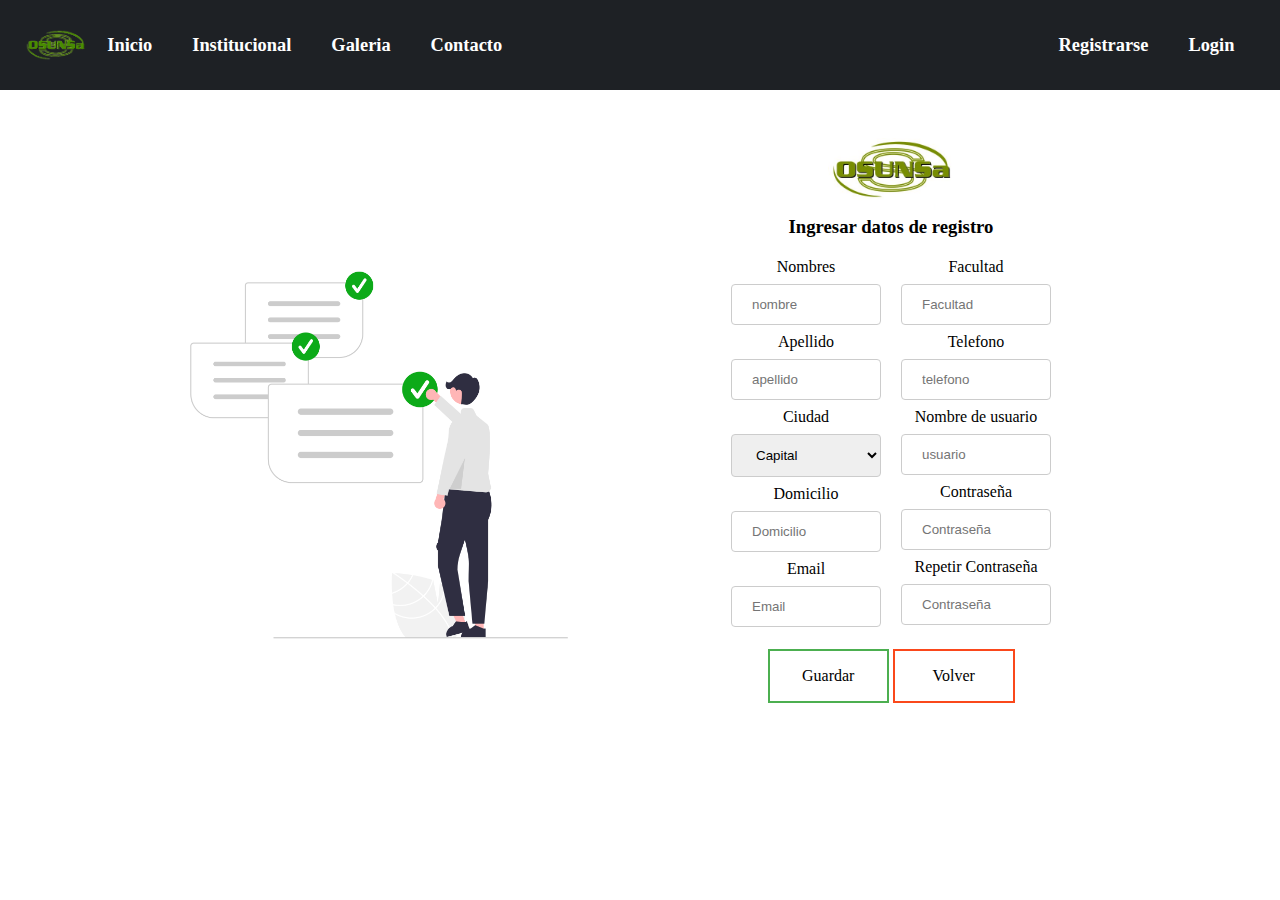
<file: registrarse.html>
<html>
    <head>
        <title>Registrarse</title>
        <link rel="stylesheet" href="index.css">
        <meta name="viewport" content="width=device-width, initial-scale=1.0">
    </head>
    <body>   
      <nav class="navbar">
        <div class="div-logo">
            <img class="logo-nav" src="./Images/logo-trans.png" alt="">
        </div>
        <ul class="ul-nav nav-menu">
            <li><a href="./index.html">Inicio</a></li>
            <li><a href="">Institucional</a>
                <ul>
                    <li><a href="./nosotros.html">Quienes somos</a></li>
                    <li><a href="./autoridades.html">Autoridades</a></li>
                    <li><a href="./estatuto.html">Estatuto</a></li>
                    <!-- <li><a href="">Sedes</a></li>
                    <li><a href="">Horario de atención</a></li> -->
                </ul>
            </li>
            <!-- <li><a href="">Afiliados</a>
                <ul>
                    <li><a href="">Nuestros afiliados</a></li>
                    <li><a href="">Formularios</a></li>
                </ul>
            </li>
            <li><a href="">Prestaciones</a>
                <ul>
                    <li><a href="">Ordinarias</a></li>
                    <li><a href="">Asistenciales</a></li>
                    <li><a href="">Reciprocidad</a></li>
                    <li><a href="">Reintegros</a></li>
                    <li><a href="">Ayudas Sociales</a></li>
                </ul>
            </li>
            <li><a href="">Programas</a></li>
            <li><a href="">Convenios</a>
                <ul>
                    <li><a href="">Padrones</a></li>
                    <li><a href="">Clínicas y Sanatorios</a>
                        <ul>
                            <li><a href="">Asociación de Clinicas y Sanatorios</a></li>
                            <li><a href="">Clínica la Merced</a></li>
                            <li><a href="">Clinica San Antonio (Oran)</a></li>
                            <li><a href="">Hosp. Santa Clara</a></li>
                            <li><a href="">IMAC</a></li>
                            <li><a href="">Sanatorio El Carmen</a></li>
                            <li><a href="">Sanatorio San Roque</a></li>
                            <li><a href="">Sanatorio El Parque</a></li>
                        </ul>
                    </li>
                </ul>
            </li>
            <li><a target="blank" href="http://osunsa.ddns.net:8081/sgapi/">Autogestión</a>
                <ul>
                    <li><a href="">Sistema de Autogestión</a></li>
                    <li><a href="">Re empadronamiento Online</a></li>
                    <li><a href="">Formulario de Re empadronamiento</a></li>
                </ul>
            </li>
            <li><a href="">Consulta Afiliación</a></li> -->
            <li><a href="./novedades.html">Galeria</a></li>
            <li><a href="./index.html#contacto">Contacto</a></li>
        </ul>    
        <ul class="ul-nav nav-login">     
            <li><a href="./registrarse.html">Registrarse</a></li>
            <li><a href="./login.html">Login</a></li>
        </ul>          
    </nav>
      <div class="portada-registro">       
        <div class="div-reg">          
            <img class="imagenregistro" src="./Images/persona .png" alt="">          
        </div>
        <div class="registro">        
          <img class="img-registro" src="Images/logo_osunsa2.jpg"  alt="" >
          <h3 class="h3-registro">Ingresar datos de registro </h3>
        <div class="registro">
          <!-- <form action="/action_page.php"> -->
          <div class="columna">
            <div class="registro" > 
            <label for="fname">Nombres</label>
            <input type="text" id="fname" name="firstname" placeholder="nombre">
        
            <label for="lname">Apellido</label>
            <input type="text" id="lname" name="lastname" placeholder="apellido">
        
            <label for="country">Ciudad</label>
            <select id="country" name="country">
              <option value="australia">Capital</option>
              <option value="canada">Oran</option>
              <option value="usa">Tartagal</option>
            </select>          

            <label for="fname">Domicilio</label>
            <input type="text" id="fname" name="firstname" placeholder="Domicilio">
        
            <label for="lname">Email</label>
            <input type="text" id="lname" name="lastname" placeholder="Email">
           </div>
           <div class="registro">
            <label for="fname">Facultad</label>
            <input type="text" id="fname" name="firstname" placeholder="Facultad">
        
            <label for="lname">Telefono</label>
            <input type="text" id="lname" name="lastname" placeholder="telefono">
            
            <label for="fname">Nombre de usuario</label>
            <input type="text" id="fname" name="firstname" placeholder="usuario">
            
            <label for="fname">Contraseña</label>
            <input type="text" id="fname" name="firstname" placeholder="Contraseña">

            <label for="fname">Repetir Contraseña</label>
            <input type="text" id="fname" name="firstname" placeholder="Contraseña">
          </div>
        
        </div>
           <div class="botones">
              <a class="button button1"> Guardar </a>
              <a class="button button2" href="./index.html"> Volver </a>
            </div>
        </div>     
      </div>
    </div> 
 
    </body>
    
</html>
</file>
<file: index.css>
*{
    margin: 0;
    padding: 0;
}
ul, ol {
    list-style: none;
}

.header {
    width: 100%; /*ancho*/
    height: 100vh; /*alto  px (pixeles - no responsive) vh(para responsive) %(responsive)*/
    /* background: #40a312;  fallback for old browsers */
    /* background: linear-gradient(to right,#40a312 ,#42a542 ); W3C, IE 10+/ Edge, Firefox 16+, Chrome 26+, Opera 12+, Safari 7+ */
    /* background: -webkit-linear-gradient(to right, #42a542, #40a312);   */ 
    background-color: white;
/* 
     background: #56ab2f;  /* fallback for old browsers */
     /* background: -webkit-linear-gradient(to right, #a8e063, #56ab2f);  Chrome 10-25, Safari 5.1-6 */
     /* background: linear-gradient(to right, #a8e063, #56ab2f);  W3C, IE 10+/ Edge, Firefox 16+, Chrome 26+, Opera 12+, Safari 7+  */ 
}
.navbar {
    width: 100%;
    height: 10vh;
    display: flex;
    align-items: center;
    position: fixed;
    background-color: rgb(30, 33, 37);
}
.div-logo {
    width: 8%;
    margin-left: 25px;
    /* padding: 20px; */
}
.logo-nav {
    width: 100%;
    min-width: 60px;
    /*padding-right: 10px;
    /*object-fit: none; /*permite que la imagen no se desfigure */
}
.ul-nav {
    width: 75%;
    height: 100%;
    list-style: none;
    display: flex;
    align-items: center;
}
.nav-menu {
    display: flex;
    justify-content: flex-start;
}
.nav-login {
    display: flex;
    justify-content: flex-end;
    margin-right: 2%;
}
.ul-nav li a {
    text-decoration:none;
    color: white;
    font-weight: 800; 
    font-size: 115%;
    padding: 8px 20px ;
    display: block;
}
.ul-nav > li {
    float:left
}
.ul-nav li ul {
    display: none;
    position: absolute;
    min-width: 200px;
}

.ul-nav li a:hover {
    color: black;
    /*border-bottom: 4px solid black;*/
    transition: 0.2s;
    text-decoration: underline 3px black;
    /*background-color: rgb(122, 197, 122);
    border-radius: 20px;*/
}
.ul-nav li:hover > ul {
    display: block ;
    background-color: #4CAF50
}
.ul-nav li:hover {
    background-color: #4CAF50
}

.ul-nav li ul li {
    position: relative;
}
.ul-nav li ul li ul {
    right: -318px;
    top: 0px;
}

.portada {
    background-color: white;
    display: flex;
    height: 70vh;
    flex-direction: column;
    align-items: center;
    padding-top: 7%;
}

.h1-portada{
    margin-bottom: 25px;
    font-size: 4rem;
    color: black;
    text-shadow: 5px 5px 3px rgb(90, 90, 90);
    font-family: Cambria, Cochin, Georgia, Times, 'Times New Roman', serif;
    text-align: center;
}
.div-img-portada {
    display: flex;
    justify-content: center;
    /*width: 80%;*/
    flex-direction: column;
    align-items: center;
}
.img-portada {
    width: 50%;
    -webkit-box-shadow: 24px 19px 13px 7px rgba(0,0,0,0.8);
    -moz-box-shadow: 24px 19px 13px 7px rgba(0,0,0,0.8);
    box-shadow: 24px 19px 13px 7px rgba(0,0,0,0.8);
}

.section-contact {
    height: 100vh; /*alto  px (pixeles - no responsive) vh(para responsive) %(responsive)*/
    background: #40a312;  /* fallback for old browsers */
    background: linear-gradient(to right,#40a312 ,#40a312 ); /* W3C, IE 10+/ Edge, Firefox 16+, Chrome 26+, Opera 12+, Safari 7+ */
    background: -webkit-linear-gradient(to right, #40a312, #40a312);  /* Chrome 10-25, Safari 5.1-6 */
}
.conteiner-contact {
    padding-top: 7%;
    display: flex;
    justify-content: space-between;
    width: 100%;
    align-items: center;
    flex-wrap:wrap;
}

.line-contact {
    width: 100%;
    display: flex;
    justify-content: space-evenly;
    flex-wrap: wrap;
}

.contact {
    width: 20%;
    height: 20vh;
    color: black;
    background-color: white;
    /* text-shadow: 2px 2px 2px #173f05; */
    margin-top: 50px;
    -webkit-box-shadow: 0px 0px 13px 7px rgba(0,0,0,0.73);
    -moz-box-shadow: 0px 0px 13px 7px rgba(0,0,0,0.73);
    box-shadow: 0px 0px 13px 7px rgba(0,0,0,0.73);
    border-radius: 25px;
    display: flex;
    align-items: center;
    justify-content: center;
    flex-direction: column;
    min-width: 320px;
    flex-wrap: wrap;
}

.contact-titulo {
    text-transform: uppercase;
    font-size: 1.3rem;
    padding:3%;
    text-align: center;
}

.footer {
    background-color: rgb(30, 33, 37);
}

.footer-domicilios {
    display: flex;
    justify-content:center;
    flex-wrap: wrap;
}

.domicilio {
    display: flex;
    flex-direction: column;
    padding-top: 1%;
    padding-bottom: 1%;
    width: 28%;
    background-color:#4CAF50;
    color: white;
    font-size: 1.5rem;
}

.footer-app {
    display: flex;
    align-items: center;
    justify-content: space-evenly;
    padding: 2%;

}
 .info {
     width: 25%;
     color: rgb(179, 179, 179);
     font-size: 1.2rem;
 }
 .button {
    background-color: #4CAF50; /* Green */
    border: none;
    color: white;
    padding: 16px 32px;
    text-align: center;
    text-decoration: none;
    display: inline-block;
    font-size: 16px;
    margin: 4px 2px;
    transition-duration: 0.14s;
    cursor: pointer;
    width: 150px;
}
  
.div-button {
    display: flex;
    align-items: center;
}
.button1 {
    background-color: white; 
    color: black; 
    border: 2px solid #4CAF50;
}

.button1:hover {
    background-color: #4CAF50;
    color: white;
}

.button2{
    background-color: white; 
    color: black; 
    border: 2px solid #fa481b;
}

.button2:hover {
    background-color: #fa481b;
    color: white;
}
.margin{
      margin-top: 40px;
      text-align: center;
}
 
input[type=text], select {
    width: 100%;
    padding: 12px 20px;
    min-width: 150px;
    margin: 8px 0;
    display: inline-block;
    border: 1px solid #ccc;
    border-radius: 4px;
    box-sizing: border-box;
}
  
input[type=submit] {
    width: 100%;
    background-color: #4CAF50;
    color: white;
    padding: 14px 20px;
    margin: 8px 0;
    border: none;
    border-radius: 4px;
    cursor: pointer;
}
.label-login {
    text-align: center;
}

input[type=submit]:hover {
    background-color: #45a049;
}
  
input[type=arats]:hover {
    background-color: #fa481b;
}
  
input[type=atras] {
    width: 100%;
    background-color: #fa481b;
    color: white;
    padding: 14px 20px;
    margin: 8px 0;
    border: none;
    border-radius: 4px;
    cursor: pointer;
}  
  
.div {
    border-radius: 5px;
    background-color: #f2f2f2;
    padding: 20px;
}
.portada-registro{
      display: flex;
      padding: 7%;
      justify-content: center;
      height: 70vh;
}
.reg{     
  /* margin: 3%; */
    width: 30%;
    display: flex;
    justify-content: center;
}
.div-reg {
    width: 50%;
}
.imagenregistro{
    width: 100%;
}
.registro{
     width: 50%;
     display: flex;
     flex-direction: column;
     align-items: center;
     margin: 10px;
}
.h3-registro {
    text-align: center;
}
.img-registro {
      width: 25%;
      margin-bottom: 15px;      
}
.botones{
      display: flex;
      justify-content: center;
      width: 100%;
      align-items: center;
} 
.reg1{
      margin: 50px;
}
.input {
      max-width: 300px;
}

.columna{
    display: flex;
}


/* SLIDER */
.pag {
    padding-top: 15%;
}
.container {
    margin: auto;
    background-color: white;
    width: 1000px;
    box-shadow: 0px 0px 18px 16px rgba(0,0,0,0.7);
    -webkit-box-shadow: 0px 0px 18px 16px rgba(0,0,0,0.7);
    -moz-box-shadow: 0px 0px 18px 16px rgba(0,0,0,0.7);
}
ul, li {
    padding: 0;
    margin: 0;
    list-style: none;
}
  
ul.slider{
    position: relative;
    width: 1000px;
    height: 450px;
}
  
ul.slider li {
      position: absolute;
      left: 0px;
      top: 0px;
      opacity: 0;
      width: inherit;
      height: inherit;
      transition: opacity .5s;
      background:#fff;
}
  
ul.slider li img{
    width: 100%;
    height: 450px;
    object-fit: cover;
}
  
ul.slider li:first-child {
      opacity: 1; /*Se muestra el primer li*/
}
  
ul.slider li:target {
      opacity: 1; /*Se muestran los siguientes li */
}
  
.menu{
    text-align: center;
    margin: 15px;
}
  
.menu li{
    display: inline-block;
    text-align: center;
}
  
.menu li a{
    display: inline-block;
    color: white;
    text-decoration: none;
    background-color: #45a049;
    padding: 8px;
    margin: 10px;
    width: 1px;
    height: 1px;
    font-size: 20px;
    border-radius: 100%;
}
/* SLIDER */


/*********** MEDIA QUERIS ***********/

@media (min-width: 640px) and (max-width: 1280px){
    .section-contact {
        height: 170vh;
    }
}
@media (max-width: 639px) {
    .section-contact {
        height: 330vh;
    }
    .div-button {
        display: flex;
        flex-direction: column;
        align-items: center;
        justify-content: center;
    }
    .margin {
        margin-top: 30px;
    }
    .portada-registro {
        align-items: center;
        padding-top: 35%
    }
}
@media (min-width: 1100px) and (max-width: 1450px) {
    .portada {
        padding-top: 10%;
    }  
    .h1-portada {
        font-size: 3.5rem;
    }  
    .portada-registro {
        padding: 10%;
    }    
    .div-reg {
        padding-top: 10%;
    }

}
@media (min-width:750px) and (max-width: 1099px) {
    .portada {
        padding-top: 15%;
    }  
    .h1-portada {
        font-size: 3rem;
    }  
    .div-logo {
        width: 12%;
    }
    .pag {
        padding-top: 20%;
    }  
    .container {
        width: 600px;
    }
    ul.slider {
        width: 600px;
        height: 200px;
    }
    ul.slider li img {
        height: 200px;
    }
    .portada-registro {
        align-items: center;
        padding-top: 12%
    }    
    .div-reg {
        padding-top: 15%;
    }
    .img-registro {
        width: 50%;
    }
}
@media (max-width: 749px) {
    .portada {
        padding-top: 25%;
    }  
    .h1-portada {
        font-size: 1.7rem;
    }
    .navbar {
        flex-direction: column;
        height: 12vh;
    }
    .nav-login {
        justify-content: center;
    }
    .nav-menu {
        justify-content: center;
    }
    .ul-nav li a {
        font-size: 0.8rem;
    }
    .pag {
        padding-top: 30%;
    } 
    .container {
        width: 380px;
    }
    ul.slider {
        width: 380px;
        height: 200px;
    }
    ul.slider li img {
        height: 200px;
    }
    .portada-registro {
        align-items: center;
        padding-top: 35%
    }
    .div-reg {
        opacity: 0;
        width: 0;
    }
    .registro {
        margin: 20px;
    }
    .img-registro {
        display: none;
    }
    .div-logo {
        display: flex;
        flex-direction: column;
        align-items: center;
        margin-left: 0;
        
    }
}
@media (min-width: 1450px) and (max-width: 1618px) {
    .header {
        height: 110vh;
    }
}

.registro2{
    width: 50%;
    display: flex;
    flex-direction: column;
    align-items: center;
    margin: 10px;
}
 
.padre{
    width: 100%;
    display: flex;
   
    align-items: center;
    margin: 20px;
}
.hijo{
    width: 300%;
    height: 200%;
    align-items: center;
    flex-flow: column wrap;
}
.cdtitulo{
    text-align: center;
}
.cdnombre{
    text-align: center;
}
.fotodirector{
    text-align: center;
    width: 50%;
   
    object-fit: cover;
}
.fotoestatuto{
    text-align: center;
    width: 30%;
   
    object-fit: cover;
}

.parrafo{
    text-align: justify;

}
.imagenestauto{
    width: 25%;
    margin-bottom: 15px;
}

.director {
    width: 20%;
    height: 40vh;
    color: black;
    background-color: white;
    text-shadow: 2px 2px 2px #173f05;
    margin-top: 50px;
    -webkit-box-shadow: 0px 0px 13px 7px rgba(0,0,0,0.73);
    -moz-box-shadow: 0px 0px 13px 7px rgba(0,0,0,0.73);
    box-shadow: 0px 0px 13px 7px rgba(0,0,0,0.73);
    border-radius: 25px;
    display: flex;
    align-items: center;
    justify-content: center;
    flex-direction: column;
    min-width: 320px;
    flex-wrap: wrap;
}

.autoridad {
    width: 100%;
    display: flex;
    justify-content: space-evenly;
    flex-wrap: wrap;
}

.section-autoridad {
    margin-top: 5px;
    display: inline;;
    /* flex-direction: row; */
}

.titulo{
  margin-top: 5%;
    background-color: #45a049;
    width: 100%;
}



.registro3{
    width: 80%;
  display: flex;
    
    align-items: center;
    margin: 10px;
}
.registro4{
    display: flex;
    flex-direction: column;
width: 50%;
align-items: center;
}
.img-estatuto {
    width: 80%;
    margin-bottom: 15px;      
}
</file>
